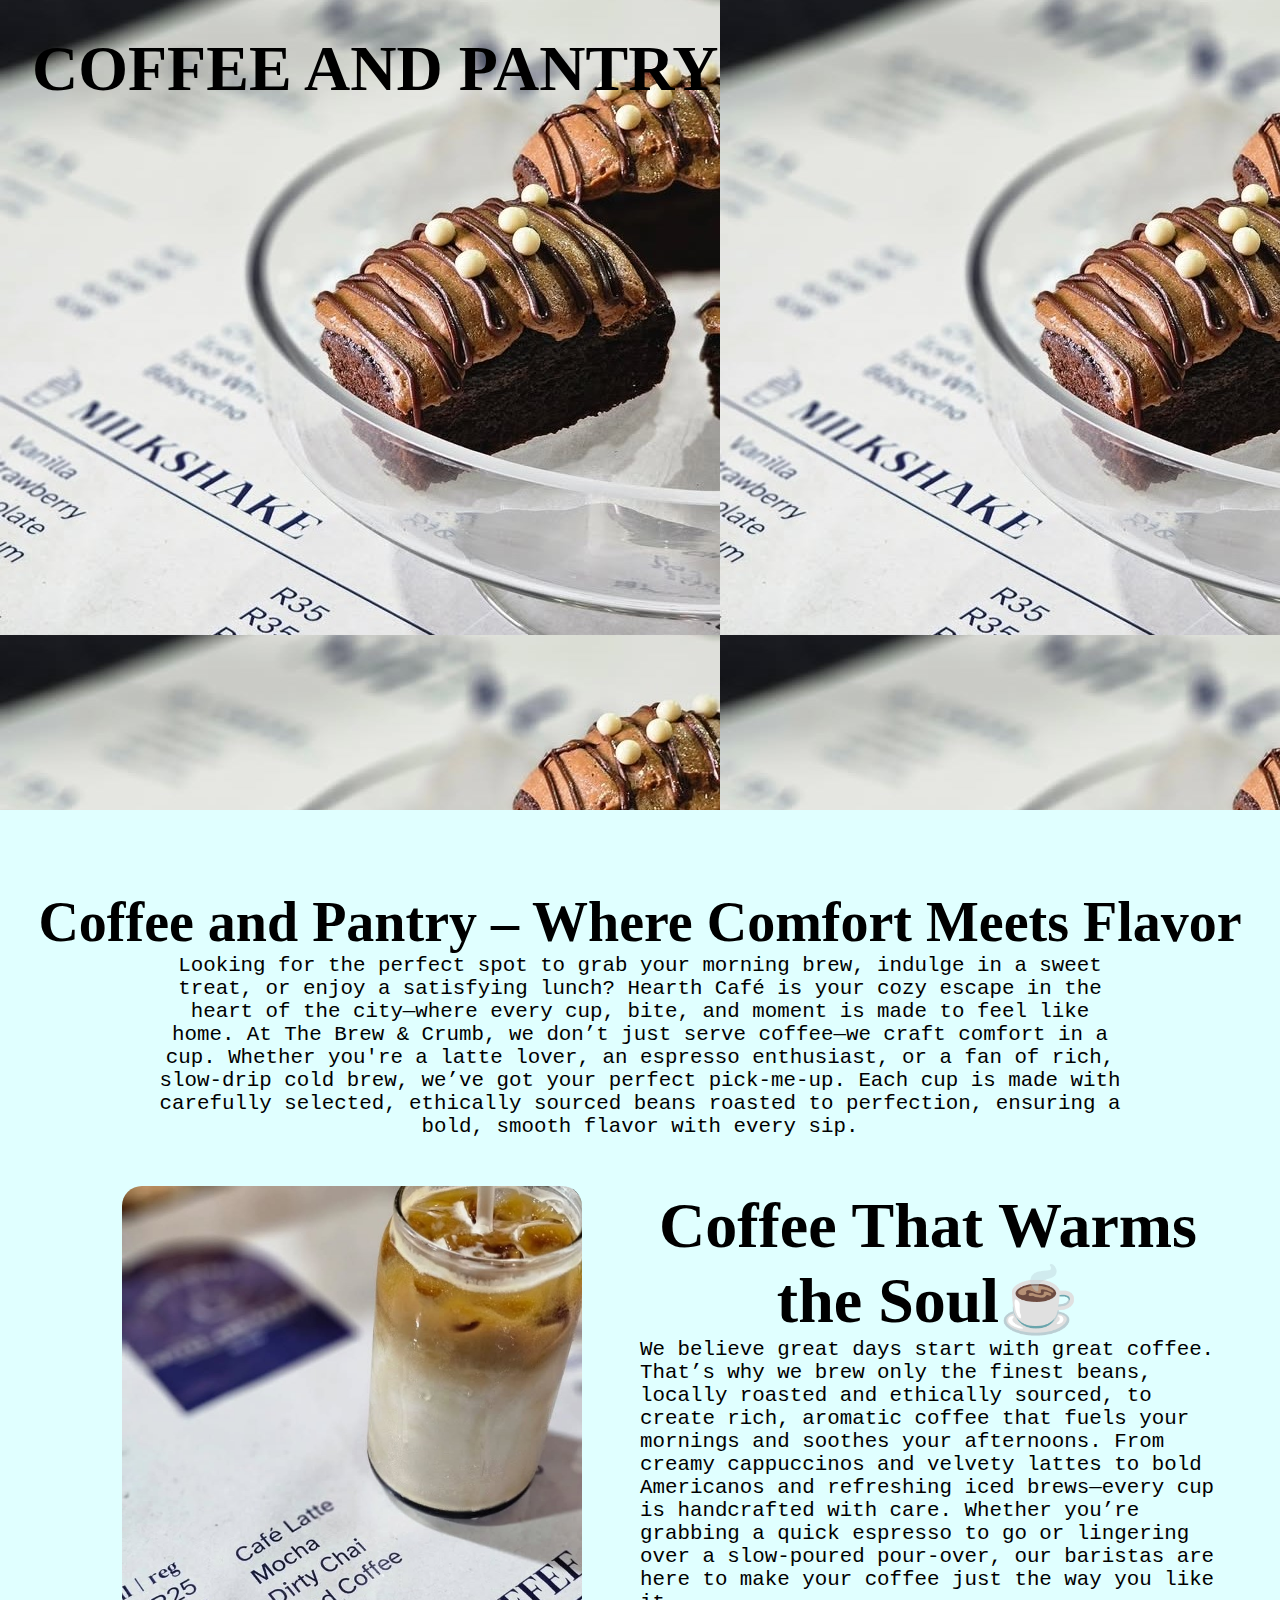
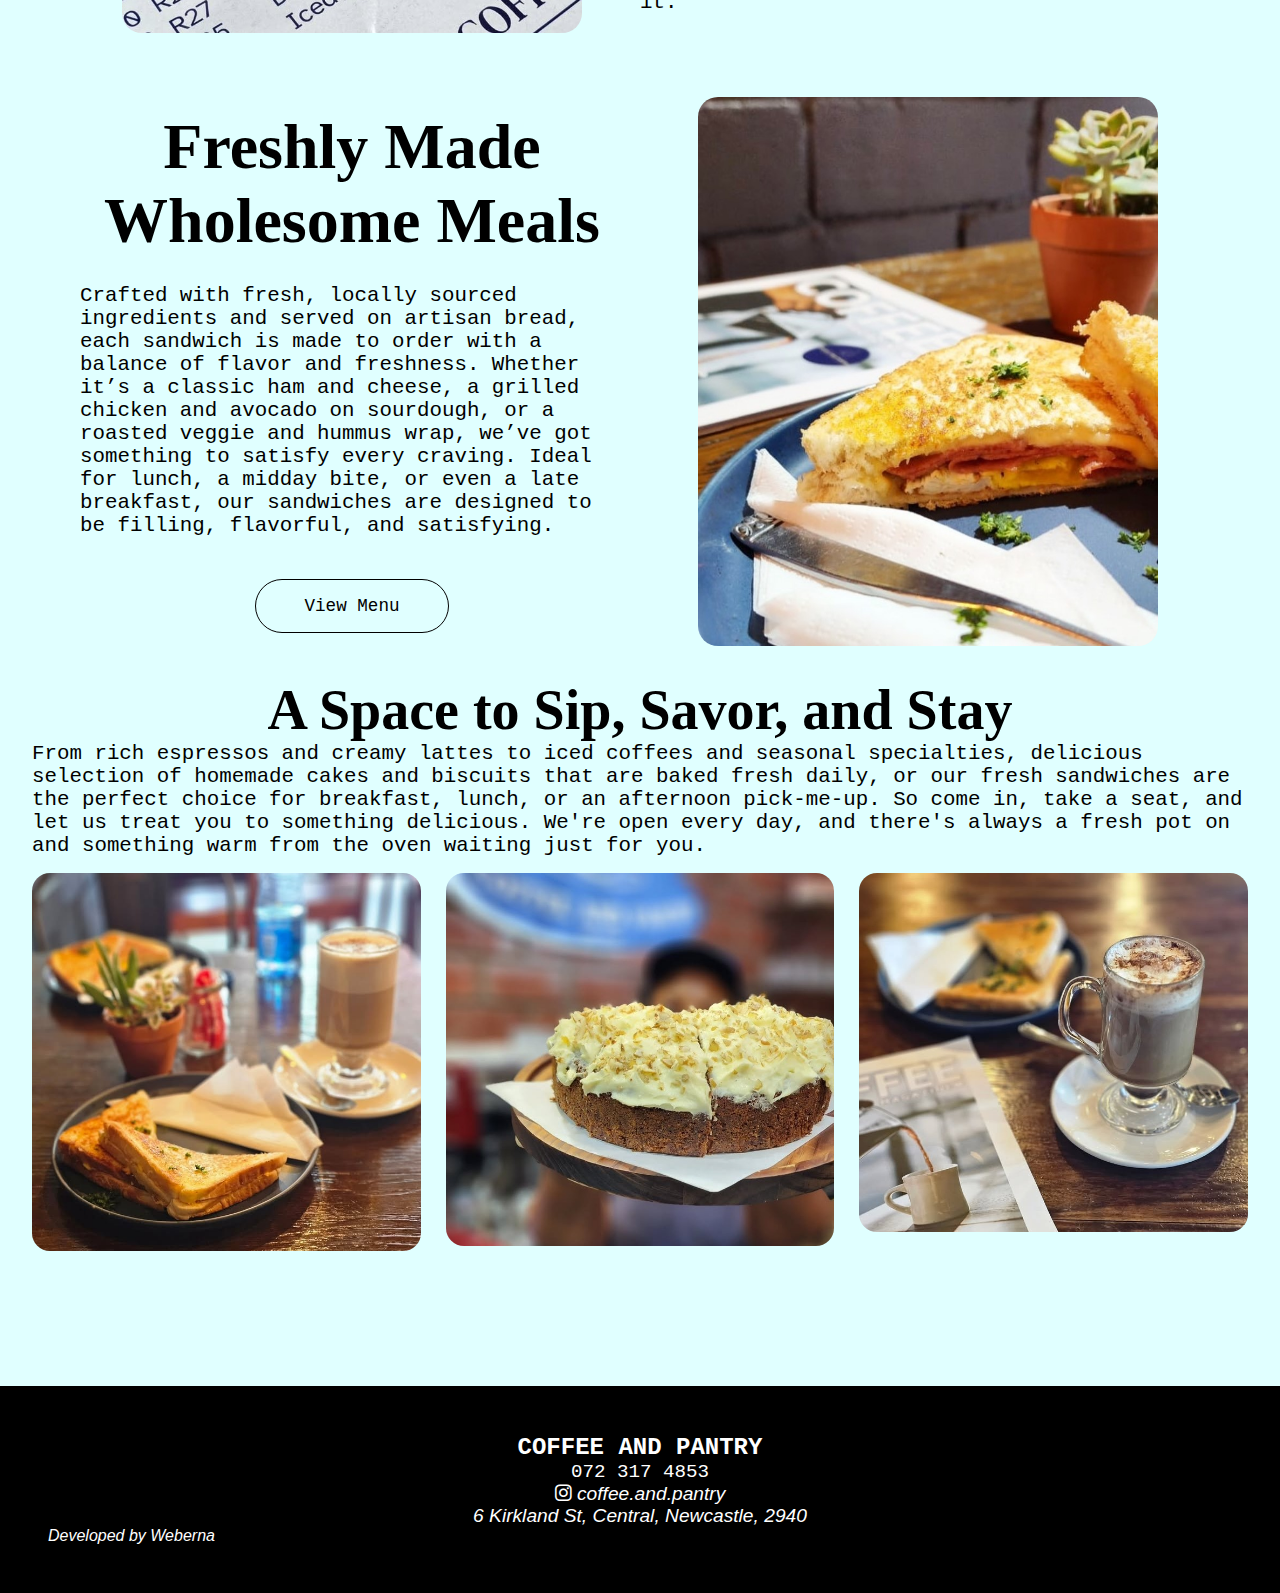
<file: index.html>
<!DOCTYPE html>
<html lang="en">
<head>
    <meta charset="UTF-8">
    <meta http-equiv="X-UA-Compatible" content="IE=edge">
    <meta name="viewport" content="width=device-width, initial-scale=1.0">
    <link rel="stylesheet" href="style.css">
    <link rel="stylesheet" href="https://use.fontawesome.com/releases/v5.14.0/css/all.css" integrity="sha384-HzLeBuhoNPvSl5KYnjx0BT+WB0QEEqLprO+NBkkk5gbc67FTaL7XIGa2w1L0Xbgc" crossorigin="anonymous">
    <link rel="stylesheet" href="https://cdnjs.cloudflare.com/ajax/libs/font-awesome/6.7.2/css/all.min.css" integrity="sha512-Evv84Mr4kqVGRNSgIGL/F/aIDqQb7xQ2vcrdIwxfjThSH8CSR7PBEakCr51Ck+w+/U6swU2Im1vVX0SVk9ABhg==" crossorigin="anonymous" referrerpolicy="no-referrer" />
    <link rel="stylesheet" href="https://cdn.jsdelivr.net/npm/swiper@11/swiper-bundle.min.css" />
    <link rel="preconnect" href="https://fonts.googleapis.com">
    <link rel="preconnect" href="https://fonts.gstatic.com" crossorigin>
    <link href="https://fonts.googleapis.com/css2?family=Bebas+Neue&family=Poppins:ital,wght@0,100;0,200;0,300;0,400;0,500;0,600;0,700;0,800;0,900;1,100;1,200;1,300;1,400;1,500;1,600;1,700;1,800;1,900&family=Quicksand:wght@300..700&family=Roboto+Mono:ital,wght@0,100..700;1,100..700&family=Sigmar&display=swap" rel="stylesheet">
    <title>Coffee and Pantry</title>
</head>
<body>
    <section class="cover">
        <nav class="navbar">
            <div class="navbar-logo">
                <p style="font-family: 'Times New Roman', 'Pacifico'; font-weight: 600; font-style: bold;">Coffee and Pantry</p>
            </div>
        </nav>
        <div class="hero-container">
            <div class="hero">
            </div>
        </div>
    </section>
    
    <section class="menu-section">
        <div class="menu-collection">
            <h1 class="title"> Coffee and Pantry – Where Comfort Meets Flavor</h1>
            <div class="project-content">
                <p class="project-text">
                    Looking for the perfect spot to grab your morning brew, indulge in a sweet treat, or enjoy a satisfying lunch? Hearth Café is your cozy escape in the heart of the city—where every cup, bite, and moment is made to feel like home.

                    At The Brew & Crumb, we don’t just serve coffee—we craft comfort in a cup. Whether you're a latte lover, an espresso enthusiast, or a fan of rich, slow-drip cold brew, we’ve got your perfect pick-me-up. Each cup is made with carefully selected, ethically sourced beans roasted to perfection, ensuring a bold, smooth flavor with every sip.
                </p>
            </div>
            <div class="card-container">
                <h3 class="image-title">Coffee That Warms the Soul☕</h3>
                <div class="project-image">
                    <img src="images/cp1.jpg" alt="#" class="image-container">
                </div>
                <div class="menu-content">
                    <h3 class="card-title">Coffee That Warms the Soul☕</h3>
                    <div class="card-text">
                        <p class="project-text">
                            We believe great days start with great coffee. That’s why we brew only the finest beans, locally roasted and ethically sourced, to create rich, aromatic coffee that fuels your mornings and soothes your afternoons. From creamy cappuccinos and velvety lattes to bold Americanos and refreshing iced brews—every cup is handcrafted with care.

                            Whether you’re grabbing a quick espresso to go or lingering over a slow-poured pour-over, our baristas are here to make your coffee just the way you like it.                        </p>
                    </div>
                </div>
            </div>
            <div class="card-container" id="card2">
                <div class="menu-context">
                    <h3 class="card-title">Freshly Made Wholesome Meals</h3>
                    <div class="card-text">
                        <p class="project-text">
                            Crafted with fresh, locally sourced ingredients and served on artisan bread, each sandwich is made to order with a balance of flavor and freshness. Whether it’s a classic ham and cheese, a grilled chicken and avocado on sourdough, or a roasted veggie and hummus wrap, we’ve got something to satisfy every craving. Ideal for lunch, a midday bite, or even a late breakfast, our sandwiches are designed to be filling, flavorful, and satisfying.
                        </p>
                    </div>
                    <a href="menu.html" class="button">View Menu</a>
                </div>
                <div class="project-image">
                    <h3 class="image-title">Freshly Made Wholesome Meals</h3>
                    <img src="images/CP15.jpg" alt="#" class="image-container">
                </div>
            </div>
            <div class="menu-container">
                <h2 class="title"> A Space to Sip, Savor, and Stay</h2>
                <p class="project-text"> From rich espressos and creamy lattes to iced coffees and seasonal specialties, delicious selection of homemade cakes and biscuits that are baked fresh daily, or our fresh sandwiches are the perfect choice for breakfast, lunch, or an afternoon pick-me-up. So come in, take a seat, and let us treat you to something delicious. We're open every day, and there's always a fresh pot on and something warm from the oven waiting just for you.</p>
                <div class="swiper" id="menu-content">
                    <div class="swiper-wrapper">
                      <div class="swiper-slide" id="menu-image"><img src="images/CP7.jpg" alt="#"></div>
                      <div class="swiper-slide" id="menu-image"><img src="images/CP5.jpg" alt="#"></div>
                      <div class="swiper-slide" id="menu-image"><img src="images/CP11.jpg" alt="#"></div>
                      <div class="swiper-slide" id="menu-image"><img src="images/CP3.jpg" alt="#"></div>
                      <div class="swiper-slide" id="menu-image"><img src="images/CP8.jpg" alt="#"></div>
                    </div>
                </div>
                <div class="swiper-pagination"></div>
            </div>
    </section>
    <div class="footer">
        <div class="footer-wrapper">
            <div class="footer-info">
                <h2>Coffee and Pantry</h2>
                <p>072 317 4853</p>
                <a href="https://www.instagram.com/coffee.and.pantry?igsh=MTQ0aDVmMnRwcjl2MQ=="><i class="fa-brands fa-instagram"></i> coffee.and.pantry</a>
                <a href="https://maps.app.goo.gl/Py7AEjWrT62CaJ2RA">6 Kirkland St, Central, Newcastle, 2940</a>
            </div>
        </div>
        <a href="https://www.instagram.com/_weberna_?igsh=MWl5M2l0ZDY4bTFkOA==">Developed by Weberna</a>
    </div>
    <script src="https://cdn.jsdelivr.net/npm/swiper@11/swiper-bundle.min.js"></script>
    <script src="component.js"></script>
    
</body>
</html>
</file>
<file: style.css>
*{
    margin: 0;
    padding: 0;
    box-sizing: border-box;
    font-family: 'Courier New', Courier, monospace;
}



body {
  height: 100%;
  width: 100%;
}

body.active{
  overflow: hidden;
}

.header{
  width: 100%;
  height: 100%;
  background-size: cover;
  background-position: center;
  background: url('/CoffeePantry/images/CP12.jpg');
}

.cover{
  width: 100%;
  height: 90vh;
  background-size: cover;
  background-position: center;
  background: url('images/CP12.jpg');
  background-color: #E0FFFF;
}

.menu-cover{
  width: 100%;
  height: 100%;
  background-color: #EDECDF;
}

.navbar{
  width: 100%;
  display: flex;
  background: transparent;
  padding: 1rem 2rem;
  z-index: 10000;
}

.logo{
  width: 70px;
  height: 70px;
  margin-right: 1rem;
  border-radius: 120px;
}

.navbar-logo{
  width: 100%;
  display: flex;
  font-family:Verdana, Geneva, Tahoma, sans-serif;
  color: black;
  text-decoration: none;
  padding-top: 1rem;
  align-items: center;
  justify-content: left;
  text-transform: uppercase;
  font-size: 4rem;
}


.brand img{
  width: 70%;
  height: 70%;
  margin-top: 2rem;
  border-radius: 110px;
}

.brandName{
  color: rgb(72, 60, 50);
  font-size: 2.4rem;
  width: 100%;
  height: 100%;
  display: flex;
  align-items: center;
}

.navbar-toggle{
  cursor: pointer;
  display: none;
}

.navbar-menu{
    display: flex;
    padding: 1rem 0;
}

.navbar-menu li{
    padding: 0.8rem;
    list-style: none;
    cursor: pointer;
    transition: all ease-in-out 1.4s;
    font-family: 'Trebuchet MS', 'Lucida Sans Unicode', 'Lucida Grande', 'Lucida Sans', Arial, sans-serif;
}

.navbar-menu li:hover{
    margin-bottom: 2rem;
    transition: all ease-in-out 1.4s;
}

.navbar-menu li a{
    font-size: 1.2rem;
    color: black;
    padding: 0.8rem;
    list-style: none;
    cursor: pointer;
    text-decoration: none;
    transition: all ease-in-out 1.4s;
}

.navbar-menu li a:hover{
    color: black;
    padding: 0.8rem;
    text-decoration: underline;
    transition: all ease-in-out 1.4s;
}

.hero-container{
  height: 100%;
  width: 100%;
  display: flex;
  padding-top: 7rem;
  align-items: center;
  justify-content: right;
  z-index: auto;
}

.hero-header{
  display: flex;
  position: relative;
  right: -80px;
  align-items: center;
  flex-direction: column;
  justify-content: center;
}

.hero-header .title{
  font-size: 4.1rem;
  color: rgb(92, 64, 51);
  font-family: "Anton", sans-serif;
  font-weight: 400;
  font-style: normal;
}

.hero-header .text{
  width: 100%;
  margin: 0px;
  color: rgb(92, 64, 51);
}

.hero{
  width: 100%;
  height: 100%;
  bottom: -30px;
  display: flex;
  position: relative;
  align-items: center;
  justify-content: right;
  background-position: center;
  background-size: cover;
}

.hero img{
  width: 50%;
  height: 50%;
  object-fit: cover;
}


@media screen and (max-width: 1050px) {

    .brand{
      margin-left: 2rem;
    }

    .hero-header{
      display: flex;
      position: relative;
      top: 0px;
      right: 0px;
      padding: 0rem 1.2rem;
    }


    .hero-header .title{
      position: relative;
      top: 0px;
      padding: 0rem 1.2rem;
    }

    .hero-header .text{
      position: relative;
      top: -100px;
      font-size: 1.3rem;
      padding: 0rem 1.2rem;
      padding-bottom: 2rem;
    }

    .navbar-heading{
      display: flex;
      padding: 0rem 2rem;
      flex-direction: column;
    }

    .navbar-container{
        display: flex;
        gap: 1.2rem;
        position: relative;
        align-items: center;
        justify-content: space-between;
    }

    #menu-bar.active .bar:nth-child(2){
        opacity: 0;
    }

    #menu-bar.active .bar:nth-child(1){
        transform: translateY(8px) rotate(45deg);
    }

    #menu-bar.active .bar:nth-child(3){
        transform: translateY(-8px) rotate(-45deg);
    }

    .hero{
      display: flex;
      width: 100%;
      height: 100%;
      top: 0px;
      position: relative;
      align-items: center;
      justify-content: center;
    }

    .hero-container{
      height: 100%;
      width: 100%;
      display: flex;
      position: relative;
      align-items: center;
      flex-direction: column;
      justify-content: center;
    }

    .hero img{
      width: 60%;
      height: 50%;
      object-fit: cover;
    }

    .about-image{
      display: none;
    }

    .service-container{
      width: 100%;
      height: 100%;
      gap: 1rem;
      display: flex;
      flex-direction: column;
      padding-top: 3rem;
      align-items: center;
      justify-content: center;
    }
   
    .service-paragraph{
      font-size: 1.2rem;
      padding-top: 1rem;
      margin-bottom: 1.5rem;
      text-align: center;
      width: 100%;
      align-self: center;
      justify-content: center;
    }
  
    .service-paragraph:nth-child(1){
      top: 0px;
      left: 0px;
    }
  
    .service-paragraph:nth-child(2){
      top: 0px;
      right: 0px;
    }
    
    .service-content{
      height: 100%;
      width: 100%;
      display: grid;
      align-items: center;
      justify-content: center;
      grid-template-columns: 1fr;
      grid-template-rows: 0.5fr;
      
    }
  
    .service-card{
      width: 50%;
      height: 50%;
    }
  
    .service-card img{
      width: 100%;
      height: 100%;
    }
  
    .service-card:nth-child(1){
      position: relative;
      top: 0px;
    }
  
    .service-card:nth-child(2){
      position: relative;
      top: 0px;
      right: 0px;
    }
}

  .welcome-section{
    height: 100%;
    width: 100%;
    display: flex;
    padding: 0rem 1rem;
    justify-content: center;
    align-items: center;
    background-color: #EDECDF;
  }

  .welcome-container{
    width: 100%;
    display: flex;
    align-items: center;
    flex-direction: column;
    justify-content: center;
  }

  .slogan-content{
    font-size: 1.2rem;
    text-align: center;
  }

  .about-section{
    height: 100%;
    width: 100%;
    display: flex;
    flex-direction: column;
    padding: 0rem 2rem;
    padding-top: 3rem;
    justify-content: center;
    align-items: center;
    background-color: #EDECDF;;
  }

  .about-container{
    width: 80%;
    display: grid;
    gap: 2rem;
    align-items: center;
    justify-content: center;
    grid-template-columns: 1fr 1fr;
    grid-template-rows: 0.5fr;
  }

  .about-content{
    justify-items: center;
    padding: 0rem 0.5rem 0rem 0.5rem;
  }

  .about-image{
    width: 100%;
    display: flex;
    align-items: center;
    justify-content: center;
    padding: 0rem 2rem 2rem 2rem;
  }

  .aboutImage{
    height: 120%;
    width: 120%;
  }

  .about-title1{
    display: none;
    justify-content: center;
    font-family: 'Trebuchet MS', 'Lucida Sans Unicode', 'Lucida Grande', 'Lucida Sans', Arial, sans-serif;
    font-size: 3rem;
    transition: all ease-in-out 0.3s;
  }

  .about-title2{
    display: flex;
    justify-content: center;
    font-family: 'Trebuchet MS', 'Lucida Sans Unicode', 'Lucida Grande', 'Lucida Sans', Arial, sans-serif;
    font-size: 3rem;
    transition: all ease-in-out 0.3s;
  }

  @media screen and (max-width: 768px) {

    

    .project-container{
      margin-top: 6rem;
    }
    
}

  .project-button{
    cursor: pointer;
    border: solid 1px #1a7ef0;
    padding: 0.8rem 2rem;
    transition: all ease-in-out 0.3s;
  }

  .project-button:hover{
    color: #000;
    background-color: #1a7ef0;
    transition: all ease-in-out 0.3s;
  }
  
  .service-section{
    height: 100%;
    width: 100%;
    display: flex;
    padding: 2rem 1.7rem 5rem 1.7rem;
    justify-content: center;
    flex-direction: column;
    background-color: #EDECDF;
  }

  .title{
    display: flex;
    justify-content: center;
    font-family: 'Times New Roman', 'Pacifico';
    font-weight: 600; 
    font-style: bold;
    font-size: 3rem;
  }

  .text{
    font-family: "Quicksand", sans-serif;
    font-style: normal;
    font-size: 1.5rem;
  }

  .paragraph{
    color: #a09c9c;
    font-size: 1.1rem;
    margin-bottom: 2.5rem;
  }

  .heading{
    width: 100%;
    font-size: 4rem;
    text-align: center;
    margin-bottom: 2rem;
    font-family: Impact, Haettenschweiler, 'Arial Narrow Bold', sans-serif;;
    font-weight: 400;
    font-style: normal;
    }

  .event-heading{
    width: 90%;
    display: flex;
    font-size: 4rem;
    margin-bottom: 2rem;
    font-family: 'Trebuchet MS', 'Lucida Sans Unicode', 'Lucida Grande', 'Lucida Sans', Arial, sans-serif;
  }

  .text{
    width: 100%;
    height: 100%;
    font-size: 1.2rem;
    padding-bottom: 3rem;
  }

  .text h3 {
    color: #0064d6;
    margin-bottom: 1rem;
  }

  .menu-title{
    display: flex;
    justify-content: center;
    font-family: 'Trebuchet MS', 'Lucida Sans Unicode', 'Lucida Grande', 'Lucida Sans', Arial, sans-serif;
    font-size: 3rem;
    margin-bottom: 2rem;
  }

  .card-title{
    font-family: 'Times New Roman', 'Pacifico';
    font-weight: 600; 
    font-style: bold;
    font-size: 4rem;
    text-align: center;
  }

  .image-title{
    display: none;
  }

  .menu-section{
    padding-top: 5rem;
    padding-bottom: 4rem;
    background-color: #E0FFFF;
  }

  .menu-collection{
    width: 100%;
    height: 100%;
    padding: 0rem 2rem;
  }

  .menu-container{
    width: 100%;
    height: 100%;
    display: flex;
  }

  .menu-container{
    display: flex;
    flex-direction: column;
    margin-bottom: 4rem;
  }

  .menu-context{
    width: 100%;
    height: 100%;
    display: flex;
    flex-wrap: wrap;
    justify-content: center;
    align-items: center;
    padding: 0 1rem;
  }

  .menu-context img{
    width: 100%;
    height: 100%;
  }

  .card-container {
    width: 100%;
    height: 100%;
    display: grid;
    padding: 2rem 2rem;
    align-items: center;
    justify-content: space-evenly;
    grid-template-columns: 1fr 1fr;
    grid-template-rows: 1fr;
  }

  .about-swiper {
    width: 370px;
    height: 460px;
  }

  #card-content{
    width: 270px;
    height: 350px;
  }

  .menu-context{
    height: 100%;
  }

  #menu-content{
    width: 100%;
    height: 100%;
  }

  .swiper-slide {
    border-radius: 18px;
    font-size: 22px;
    font-weight: bold;
    color: #fff;
  }

  .swiper-slide img {
    width: 100%;
    height: 100%;
    border-radius: 18px;
    object-fit: cover;
  }
  
  .image{
    width: 100%;
    height: 100%;
  }

  .event-section{
    padding-top: 2rem;
    padding-bottom: 4rem;
    background-color: #EDECDF;
  }

  .event-collection{
    padding: 0rem 2rem;
  }

  .event-container{
    width: 100%;
    height: 100%;
    display: grid;
    gap: 3rem;
    align-items: center;
    justify-content: center;
    grid-template-columns: 300px 300px 300px;
    grid-template-rows: 300px 300px 300px;
  }

  .event-container{
    margin-bottom: 4rem;
  }

  .event-card{
    width: 100%;
    height: 100%;
    display: flex;
    cursor: pointer;
    align-items: center;
    padding: 0 1rem;
    border-radius: 20px;
    flex-direction: column;
    border: solid 1px black;
  }

  .event-header{
    width: 90%;
    display: flex;
    justify-content: center;
    padding: 1rem 1rem;
  }

  .event-content{
    width: 100%;
    height: 100%;
    display: flex;
    align-items: center;
    justify-content: center;
  }

  .event-image{
    width: 100px;
    height: 100px;
  }

  .event-image img{
    width: 100%;
    height: 100%;
    object-fit: cover;
  }

  .event-title{
    width: 90%;
    display: flex;
    justify-content: center;
    padding-bottom: 0.8rem;
    border-bottom: solid 1px #000;
  }

  textarea{
    color: #000;
    width: 80%;
    height: 100%;
    resize: none;
    border: none;
    outline: none;
    scrollbar-width: 30px;
    background: transparent;
  }

  .close{
    font-size: 1.2rem;
  }

  #close{
    cursor: pointer;
  }

  .event-context{
    width: 100%;
    height: 100%;
    display: flex;
    justify-content: center;
    padding: 1rem 1rem;
  }

  .overlay{
    display: none;
  }

  .overlay.active {
    display: flex;
    flex-direction: column;
    align-items: center;
    justify-self: center;
    height: 100%;
    width: 100%;
    background: rgba(0, 0, 0, 0.9);
    opacity: 1;
    transition: all 0.3s ease;
    position: fixed;
    left: 50%;
    top: 50%;
    transform: translate(-50%, -50%);
    transform: translate(-50%, -50%) scale(1.2);
  }

  .event-box{
    display: none;
  }

  .event-box.active {
    display: flex;
    flex-direction: column;
    align-items: center;
    justify-self: center;
    height: 60%;
    width: 60%;
    border-radius: 24px;
    background-color: rgb(210, 180, 140);
    opacity: 1;
    border: solid 1px #000;
    transition: all 0.3s ease;
    position: fixed;
    left: 50%;
    top: 50%;
    transform: translate(-50%, -50%);
    transform: translate(-50%, -50%) scale(1.2);
  }
  
  @media screen and (max-width: 768px) {
    .project-container{
      width: 100%;
      display: flex;
      gap: 2rem;
      flex-direction: column-reverse;
      align-items: center;
      padding: 1.5rem 2rem;
      justify-content: center;
    }
    textarea{
      width: 100%;
    }
    .text{
      display: flex;
      flex-direction: column;
      align-self: center;
      justify-self: center;
      text-align:left;
    }
  }
  
  .footer{
    height: 100%;
    color: #fff;
    background-color: #000;
    padding: 3rem 3rem;
    width: 100%;
    display: flex;
    flex-direction: column;
    justify-content: space-around;
  }

  .footer a{
    color: #fff;
    font-style: italic;
    text-decoration: none;
    font-family:'Gill Sans', 'Gill Sans MT', Calibri, 'Trebuchet MS', sans-serif;
  }
  
  .footer-wrapper{
    width: 100%;
    display: flex;
    justify-content: space-around;
  }
  
  .footer-info{
    display: flex;
    text-align: center;
    flex-direction: column;
  }

  .footer-info a{
    color: var(--white);
    font-size: 1.2rem;
  }
  
  .footer-info h2{
    color: #fff;
    text-transform: uppercase;
  }
  
  .footer-info h4{
    color: var(--white);
  }
  
  .footer-info p{
    color: var(--white);
    font-size: 1.2rem;
  }
  
  .footer-info a{
    color: var(--white);
    cursor: pointer;
    text-decoration: none;
    transition: all 0.4s ease;
  }
  
  .footer-info a:hover{
    color: var(--red);
  }
  
  .project-section{
    height: 100%;
    width: 100%;
    display: flex;
    flex-direction: column;
    padding: 2rem 2rem;
    justify-content: center;
    align-items: center;
  }

  .project-container{
    width: 100%;
    display: flex;
    align-items: center;
    padding: 1.5rem 2rem;
    justify-content: center;
  }

  .project-content{
    height: 100%;
    width: 100%;
    display: flex;
    align-items: center;
    justify-content: center;
    text-align: center;
    flex-direction: column;
  }

  .project-text{
    color: #000000;
    font-size: 1.3rem;
    margin-bottom: 1rem;
  }

  .project-image{
    display: flex;
    align-items: center;
    flex-direction: column;
    justify-content: center;
  }

  .project-box{
    width: 100%;
    height: 100%;
    display: grid;
    gap: 2.5rem;
    grid-template-columns: 1fr 1fr 1fr;
    grid-template-rows: 1fr 1fr;
  }

  .project-content{
    width: 80%;
    justify-self: center;
  }

  .project-context{
    width: 100%;
    height: 100%;
    display: flex;
    flex-wrap: wrap;
    justify-content: center;
    align-items: center;
    padding: 0 1rem;
  }

  .project-context img{
    width: 100%;
    height: 100%;
  }
  
  .studio-image{
    width: 1fr;
  }
  
  .image{
    width: 100%;
    height: 100%;
  }

  .image-container{
    height: 80%;
    width: 80%;
    border-radius: 20px;
  }


  .button{
    color: #000;
    font-size: 1.1rem;
    cursor: pointer;
    position: relative;
    border-radius: 30px;
    text-decoration: none;
    border: solid 1px #000;
    padding: 1rem 3rem;
    transition: all ease-in-out 0.3s;
  }

  .button:hover{
    color: #EDECDF;
    background-color: #000;
    transition: all ease-in-out 0.3s;
  }
  
  .service-section{
    height: 100%;
    width: 100%;
    display: flex;
    padding: 0rem 3rem;
    padding-top: 3rem;
    justify-content: center;
    background-color: #c51162;
  }

  .title{
    display: flex;
    justify-content: center;
    font-family: 'Times New Roman', 'Pacifico'; 
    font-weight: 600; 
    font-style: bold;
    font-size: 3.5rem;
  }

  .email-title{
    display: flex;
    justify-content: center;
    font-family: 'Trebuchet MS', 'Lucida Sans Unicode', 'Lucida Grande', 'Lucida Sans', Arial, sans-serif;
    font-size: 2rem;
    margin-bottom: 1rem;
  }

  .text{
    font-size: 1.2rem;
  }

  .paragraph{
    color: #a09c9c;
    font-size: 1.1rem;
    margin-bottom: 2.5rem;
  }

  .service-container{
    width: 100%;
    height: 100%;
    gap: 1rem;
    display: flex;
    padding-top: 3rem;
    align-items: center;
    justify-content: center;
  }
 
  .service-paragraph{
    font-size: 1.2rem;
    padding-top: 1rem;
    margin-bottom: 1.5rem;
    text-align: center;
    width: 100%;
    align-self: center;
  }

  .service-paragraph:nth-child(1){
    position: relative;
    width: 100%;
    top: 0px;
    left: -110px;
  }

  .service-paragraph:nth-child(2){
    position: relative;
    top: 60px;
    right: 0px;
  }
  
  .service-content{
    height: 100%;
    width: 100%;
    display: grid;
    align-items: center;
    justify-content: center;
    grid-template-columns: 1.5fr;
    grid-template-rows: 0.3fr 0.3f;
    
  }

  .service-card{
    width: 70%;
    height: 70%;
  }

  .service-card img{
    width: 100%;
    height: 100%;
    border-radius: 20px;
  }

  .service-card:nth-child(1){
    position: relative;
    top: -40px;
  }

  .service-card:nth-child(2){
    position: relative;
    top: -220px;
    right: -120px;
  }
  
  .service-icon{
    width: 80%;
    display: flex;
    justify-content: center;
    align-items: center;
    margin-bottom: 1rem;
    padding-bottom: 1rem;
    border-bottom: solid 1px #a09c9c;
    flex-direction: column;
  }

  .service-icon i {
    color: #f9032f;
    font-size: 2.5rem;
    padding-bottom: 0.5rem;
  }

  .service-text{
    font-size: 1.1rem;
    text-align: center;
    padding-bottom: 3rem;
  }

  .service-button{
    cursor: pointer;
    font-size: 1.1rem;
    border: solid 1px #000;
    font-weight: 600;
    padding: 0.8rem 2rem;
    text-decoration: none;
    color: #000;
    transition: all ease-in-out 0.3s;
  }

  .service-button:hover{
    color: #fff;
    background-color: #000;
    transition: all ease-in-out 0.3s;
  }

  .service-collection{
    width: 100%;
    display:flex;
    border: solid 1px;
    align-items: center;
    justify-content: center;
  }

  .service-box{
    height: 500px;
    width: 100%;
    display: flex;
    flex-direction: column;
  }

  .service-list{
    width: 100%;
    height: 100%;
    padding: 1rem 2rem;
    border-right: solid 1px;
  }

  .service-list ul{
    text-decoration: none;
    padding-left: 0px;
  }

  .service-heading{
    width: 100%;
    display: flex;
    padding: 1rem 0;
    align-items: center;
    justify-content: center;
    border-bottom: solid 1px;
    border-right: solid 1px;
  }

  .service-heading p{
    font-size: 1.1rem;
    font-family: Cambria, Cochin, Georgia, Times, 'Times New Roman', serif;
  }

  #Other .service-heading{
    border-right: none;
  }

  #Other .service-list{
    border-right: none;
  }

  .project-collection{
    width: 90%;
    display:flex;
    flex-direction: column;
    margin: 2rem 0;
  }

  .text{
    width: 100%;
    height: 100%;
    font-size: 1.2rem;
    padding-bottom: 3rem;
  }

  .text h3 {
    color: #0064d6;
    margin-bottom: 1rem;
  }

  .welcome-section{
    width: 100%;
    display: flex;
    padding: 0rem 1rem;
    padding-top: 3rem;
    justify-content: center;
  }

  .welcome-container{
    width: 80%;
    display: flex;
    align-items: center;
    flex-direction: column;
    justify-content: center;
  }

  .welcome-card{
    width: 100%;
    height: 100%;
    text-align: center;
  }

  .welcome-card video{
    width: 100%;
    height: 100%;
    align-self: center;
  }
  
  .studio-image{
    width: 1fr;
  }
  
  .image{
    width: 100%;
    height: 100%;
  }

  .email-section{
    width: 100%;
    height: 100%;
    display: flex;
    align-items: center;
    padding: 2rem 1rem;
    justify-content: center;
  }

  .email-container{
    width: 50%;
    height: 100%;
    display: flex;
    align-items: center;
    justify-self: center;
    padding: 2rem 2rem;
    border-radius: 8px;
    flex-direction: column;
    border: solid 1px #000;
  }

  .form-contact{
    width: 100%;
    height: 100%;
    display: flex;
    flex-direction: column;
    justify-content: space-between;
  }

  .form-contact input{
    padding: 0.8rem 1rem;
    border-radius: 8px;
    margin: 1rem 1rem;
    font-size: 1rem;
    border: solid 1px #000;
    background: transparent;
  }

  .form-contact label{
    margin: 0rem 1rem;
    font-size: 1rem;
  }

  .form-contact textarea{
    padding: 0.8rem 1rem;
    border-radius: 8px;
    margin: 1rem 1rem;
    font-size: 1rem;
    resize: none;
    min-height: 200px;
    scroll-behavior: smooth;
    border: solid 1px #000;
    background: transparent;
  }

  #submit{
    height: 100%;
    width:200px;
    font-size: 1rem;
    cursor: pointer;
    padding: 0.8rem;
    border-radius: 8px;
    align-self: center;
    justify-self: center;
    border: solid 1px #000;
    background: transparent;
    transition: all ease-in-out 0.4s;
  }

  #submit:hover{
    color: white;
    background-color: #000;
    transition: all ease-in-out 0.4s;
  }

  @media screen and (max-width: 1200px) {

    .project-box{
      width: 100%;
      height: 100%;
      display: grid;
      gap: 2.5rem;
      grid-template-columns: 1fr 1fr;
      grid-template-rows: 1fr 1fr 1fr;
    }

    .service-container{
      height: 90vh;
    }

    .service-paragraph:nth-child(1){
      position: relative;
      width: 100%;
      top: -70px;
      left: -110px;
    }
  
    .service-paragraph:nth-child(2){
      position: relative;
      top: -50px;
      right: 0px;
    }

    .title{
    padding-bottom: 2rem;
    }
  }

  @media screen and (max-width: 1050px) {

    .menu-container{
      width: 100%;
      height: 100%;
      display: grid;
      gap: 2.5rem;
      align-items: center;
      justify-content: center;
      grid-template-columns: 1fr;
      grid-template-rows: 1fr;
    }
    
    .service-container{
      width: 100%;
      height: 100%;
      gap: 8rem;
      display: flex;
      flex-direction: column;
      padding-top: 3rem;
      align-items: center;
      justify-content: center;
    }
   
    .service-paragraph{
      font-size: 1.2rem;
      padding-top: 1rem;
      margin-bottom: 1.5rem;
      text-align: center;
      width: 100%;
      align-self: center;
      justify-content: center;
    }
  
    .service-paragraph:nth-child(1){
      top: 0px;
      left: 0px;
    }
  
    .service-paragraph:nth-child(2){
      top: 0px;
      right: 0px;
    }
    
    .service-content:nth-child(1){
      height: 100%;
      width: 100%;
      display: grid;
      align-items: center;
      justify-content: center;
      grid-template-columns: 0.4fr 0.4fr;
      grid-template-rows: 0.5fr;
    }
  
    .service-card{
      width: 100%;
      height: 100%;
    }
  
    .service-card img{
      width: 100%;
      height: 100%;
    }
  
    .service-card:nth-child(1){
      position: relative;
      top: 0px;
      right: -50px;
    }
  
    .service-card:nth-child(2){
      position: relative;
      top: 120px;
      left: -50px;
    }
}

@media screen and (max-width: 1000px) {
  
  .about-title1{
    display: flex;
    transition: all ease-in-out 0.3s;
  }

  .about-title2{
    display: none;
    transition: all ease-in-out 0.3s;
  }

  .about-container{
    display: flex;
    flex-direction: column-reverse;
  }

  .about-content:nth-child(2){
    display: flex;
  }
}

  @media screen and (max-width: 900px) {
    .project-title{
      width: 210%;
    }

    .about-title1{
      display: flex;
      transition: all ease-in-out 0.3s;
    }
  
    .about-title2{
      display: none;
      transition: all ease-in-out 0.3s;
    }

    .about-container{
      display: flex;
      flex-direction: column-reverse;
    }

    .about-content:nth-child(2){
      display: flex;
    }
  }

  @media screen and (max-width: 840px) {

    .service-list{
      border-right: none;
    }

    .service-heading{
      border-right: none;
    }

    .service-collection{
      display: flex;
      flex-direction: column;
      align-items: center;
      justify-content: center;
    }

    .view-service{
      margin-top: 1.3rem;
    }

    .service-section{
      width: 100%;
      display: flex;
      align-items: center;
    }

    .service-container{
      padding-top: 1rem;
    }
    
    
    .service-content{
      width: 100%;
      height: 100%;
      gap: 1rem;
      display: flex;
      align-items: center;
      flex-direction: column;
      justify-content: center;
    }
  
    .service-card{
      width: 100%;
      height: 100%;
    }
  
    .service-card img{
      width: 100%;
      height: 100%;
    }

    .event-container{
      width: 100%;
      height: 100%;
      display: grid;
      gap: 3rem;
      align-items: center;
      justify-content: center;
      grid-template-columns: 300px 300px;
      grid-template-rows: 300px 300px 300px 300px 300px;
    }
    

  }

  
  @media screen and (max-width: 840px) {

    .heading{
      font-size: 3rem;
    }

    .project-box{
      width: 100%;
      height: 100%;
      display: grid;
      gap: 2rem;
      grid-template-columns: 1fr;
      grid-template-rows: 0.5fr 0.5fr 0.5fr 0.5fr 0.5fr;
      
    }

    .project-image{
      border-left: none;
    }

    .project-image:nth-child(1){
      border-bottom: none;
    }

    .project-title{
      width: 100%;
    }

    .project-title{
      top: 30px;
      margin-top: 0rem;
    }

    .welcome-content{
      width: 100%;
      display: flex;
      align-items: center;
      justify-content: center;
      flex-direction: column-reverse;
    }

    .project-section{
      display: flex;
      flex-direction: column;
      align-items: center;
      justify-content: center;
    }

    .project-container{
      width: 100%;
      display: flex;
      gap: 2rem;
      flex-direction: column-reverse;
      align-items: center;
      padding: 1.5rem 2rem;
      justify-content: center;
    }

    .card-title{
      display: none;
    }

    .image-title{
      display: flex;
      text-align: center;
      font-family: 'Times New Roman', 'Pacifico'; 
      font-weight: 600; 
      font-style: bold;
      font-size: 3.5rem;
    }

    .image-container{
      width: 60%;
      height: 60%;
    }

    .service-card img{
      width: 100%;
      height: 100%;
    }

    .text{
      display: flex;
      flex-direction: column;
      align-self: center;
      justify-self: center;
      text-align:left;
    }

    .heading{
      width: 100%;
    }

    .card-container{
      display: flex;
      flex-direction: column;
    }

    #card2{
      flex-direction: column-reverse;
    }

    .event-container{
      width: 100%;
      height: 100%;
      display: grid;
      gap: 3rem;
      align-items: center;
      justify-content: center;
      grid-template-columns: 300px;
      grid-template-rows: 300px 300px 300px 300px 300px 300px 300px 300px 300px;
    }

    .email-container{
      width: 80%;
    }
  }

  @media screen and (max-width: 768px) {
    .menu-container{
      width: 100%;
      height: 100%;
      display: grid;
      gap: 2.5rem;
      align-items: center;
      justify-content: center;
      grid-template-columns: 1fr;
      grid-template-rows: 1fr;
    }
  }
</file>
